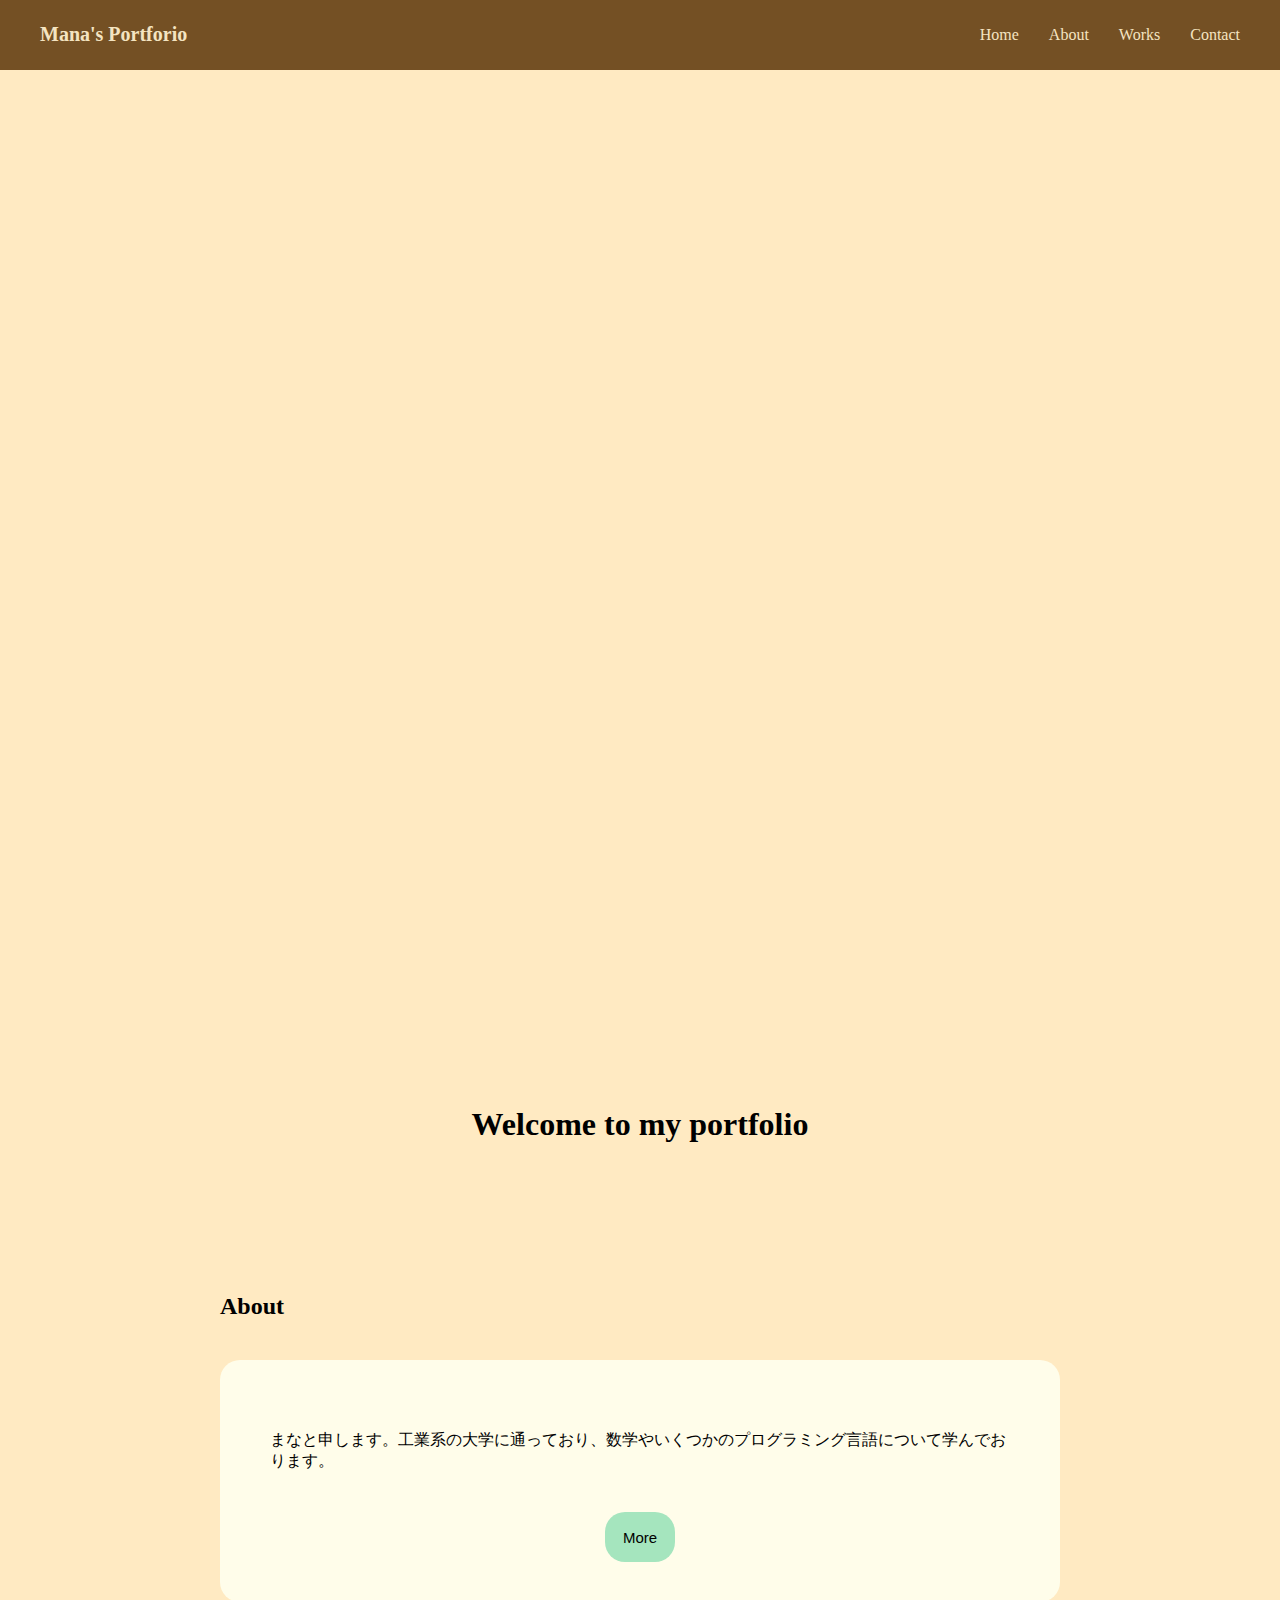
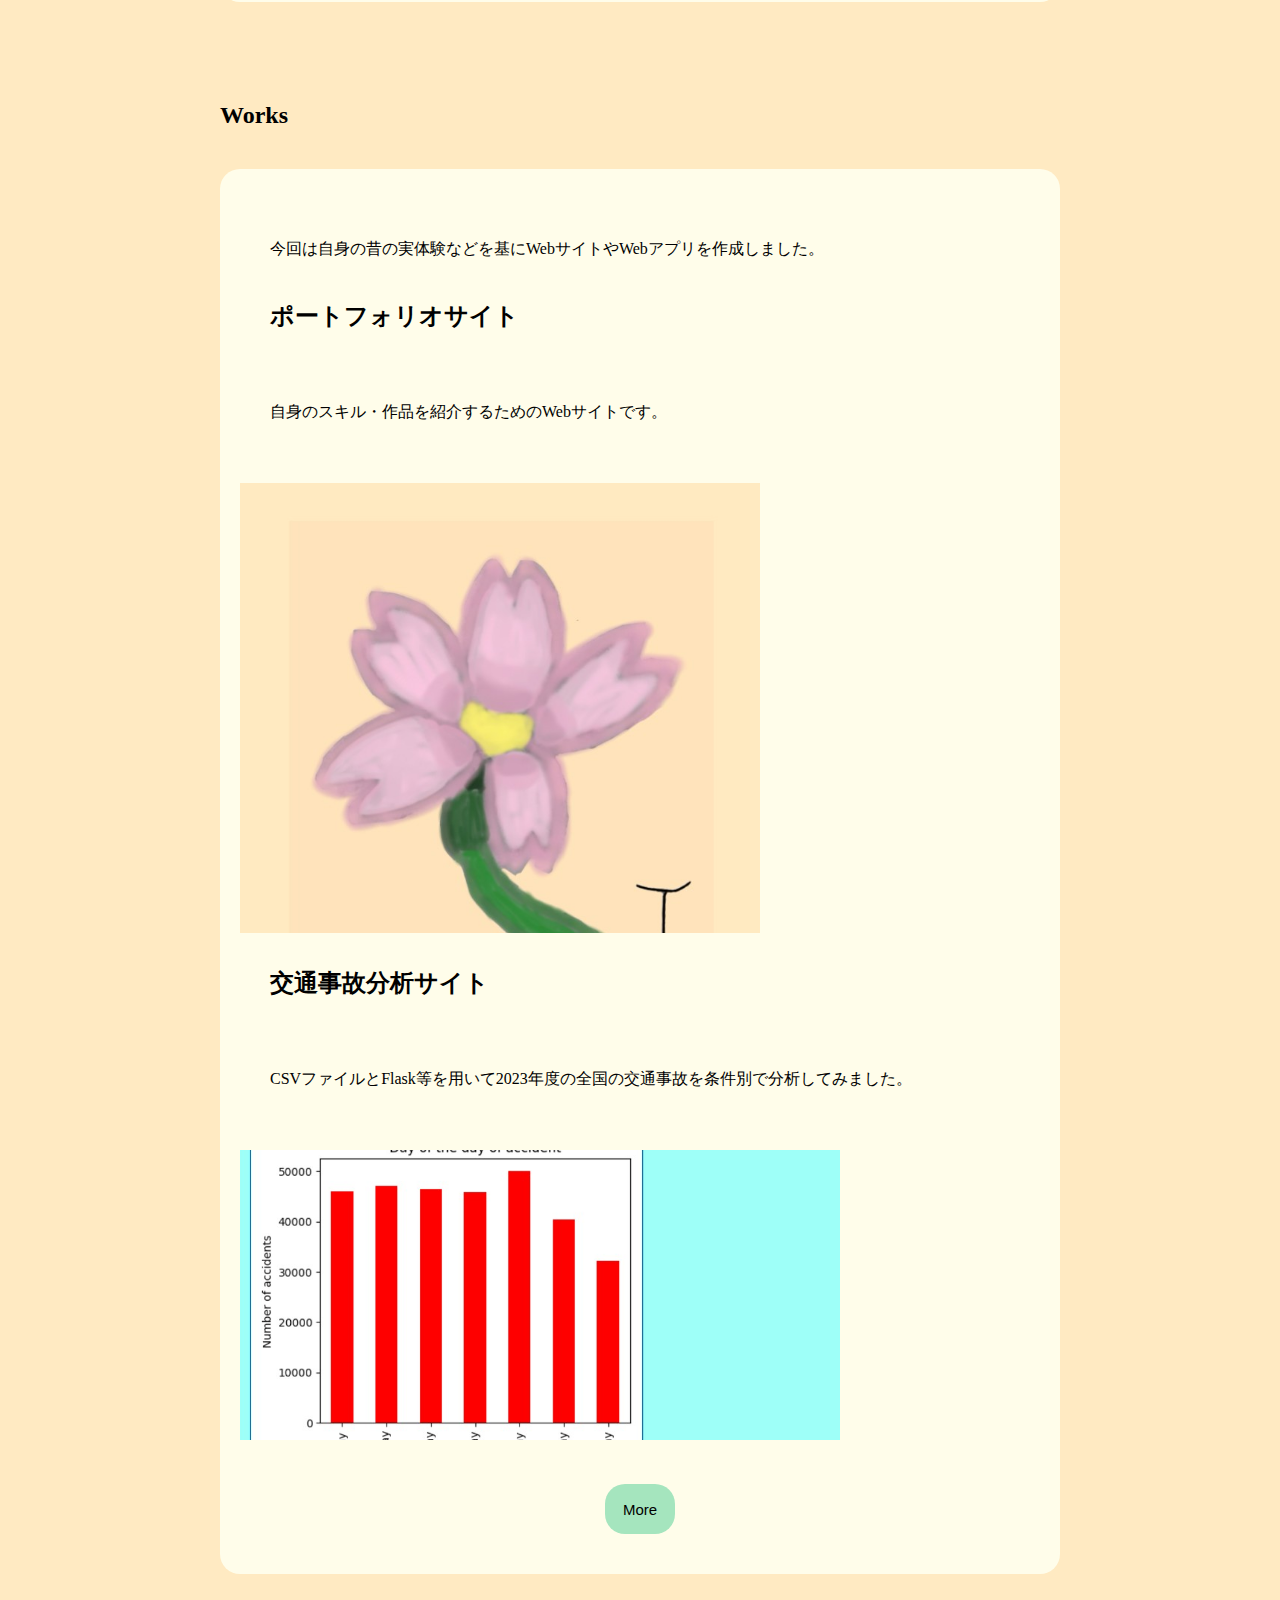
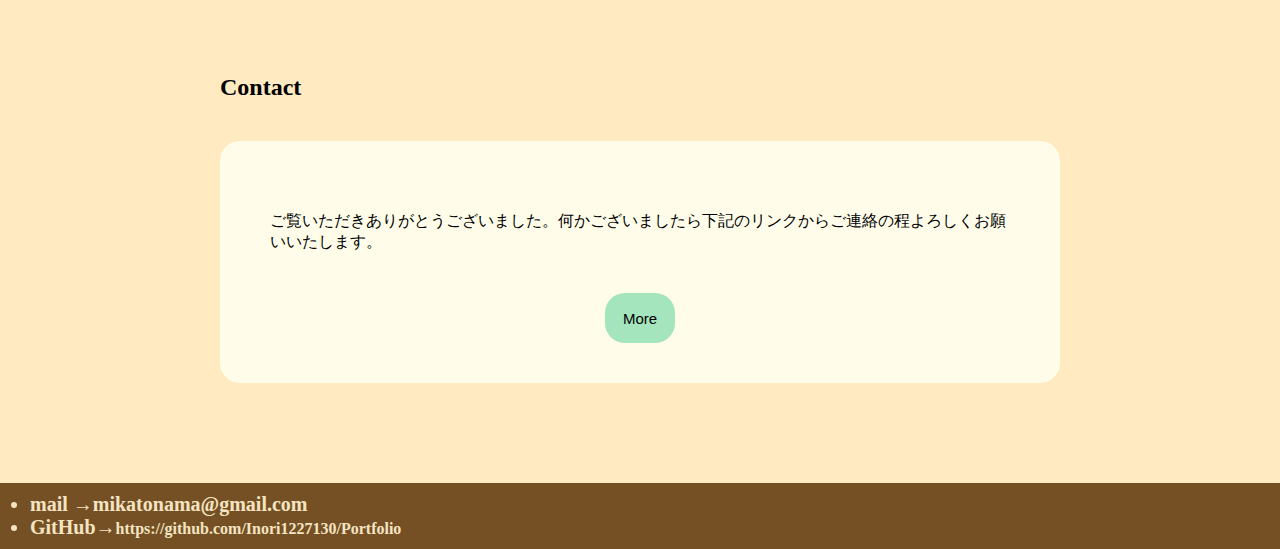
<file: ポートフォリオ/index.html>
<!DOCTYPE html>
<html lang="ja">
    <head>
        <meta charset="UTF-8">
        <title>Home</title>
        <link rel="stylesheet" href="./css/toppage.css">

    </head>

    <body>                                                   
        <header class="page-header">
            <h1 class="titlelogo">Mana's Portforio</h1>

            <nav>
                <ul class="main-navbar">
                    <li><a href="toppage.html">Home</a></li>
                    <li><a href="about.html">About</a></li>
                    <li><a href="works.html">Works</a></li>
                    <li><a href="contact.html">Contact</a></li>
                </ul>
            </nav>
        </header>

        <div class="container">

          <img src="img/topicon.jpeg" alt="Inori's Icon" class="fade-icon">

          <h1 class="welcome">Welcome to my portfolio</h1>

          <h2 class="section">About</h2>
          <div class="intro">
          <p class="sentense">まなと申します。工業系の大学に通っており、数学やいくつかのプログラミング言語について学んでおります。</p>
          <button  class="more-button" onclick="window.location.href='about.html'">More</button>
          </div>

          <h2 class="section">Works</h2>
          <div class="intro">
          <p class="sentense">今回は自身の昔の実体験などを基にWebサイトやWebアプリを作成しました。</p>
              <h2 class="section">ポートフォリオサイト</h2>
              <p class="sentense">自身のスキル・作品を紹介するためのWebサイトです。</p>
              <img src="img/portfolio.jpg" alt="CSV分析の写真" class="work_portfolio">

              <h2 class="section">交通事故分析サイト</h2>
              <p class="sentense">CSVファイルとFlask等を用いて2023年度の全国の交通事故を条件別で分析してみました。</p>
              <img src="img/csv_traffic.jpg" alt="CSV分析の写真" class="work_csv">
      
        <button class="more-button" onclick="window.location.href='works.html'">More</button>
        </div>

        <h2 class="section">Contact</h2>
        <div class="intro">
        <p class="sentense">ご覧いただきありがとうございました。何かございましたら下記のリンクからご連絡の程よろしくお願いいたします。</p>
        <button class="more-button" onclick="window.location.href='contact.html'">More</button>
        </div>
        

        <button id="backToTop" class="backtotop">TOP</button>
        <script>
          const backToTop = document.getElementById('backToTop');

          window.addEventListener('scroll', () => {
          if (window.scrollY > 300) {
            backToTop.classList.add('show');
          } else {
            backToTop.classList.remove('show');
          }
        });

        backToTop.addEventListener('click', () => {
          window.scrollTo({
            top: 0,
            behavior: 'smooth'
          });
        });
        </script>


        </div>

        <footer class="footer-page">
            <div class="footer-sentense">
              <li>mail  →mikatonama@gmail.com</li>
              <li class="url">GitHub→<a href="https://github.com/Inori1227130/Portfolio-site" target="_blank" rel="noopener noreferrer">https://github.com/Inori1227130/Portfolio</a></li>
              </div>
        </footer>

    </body>
</html>
</file>
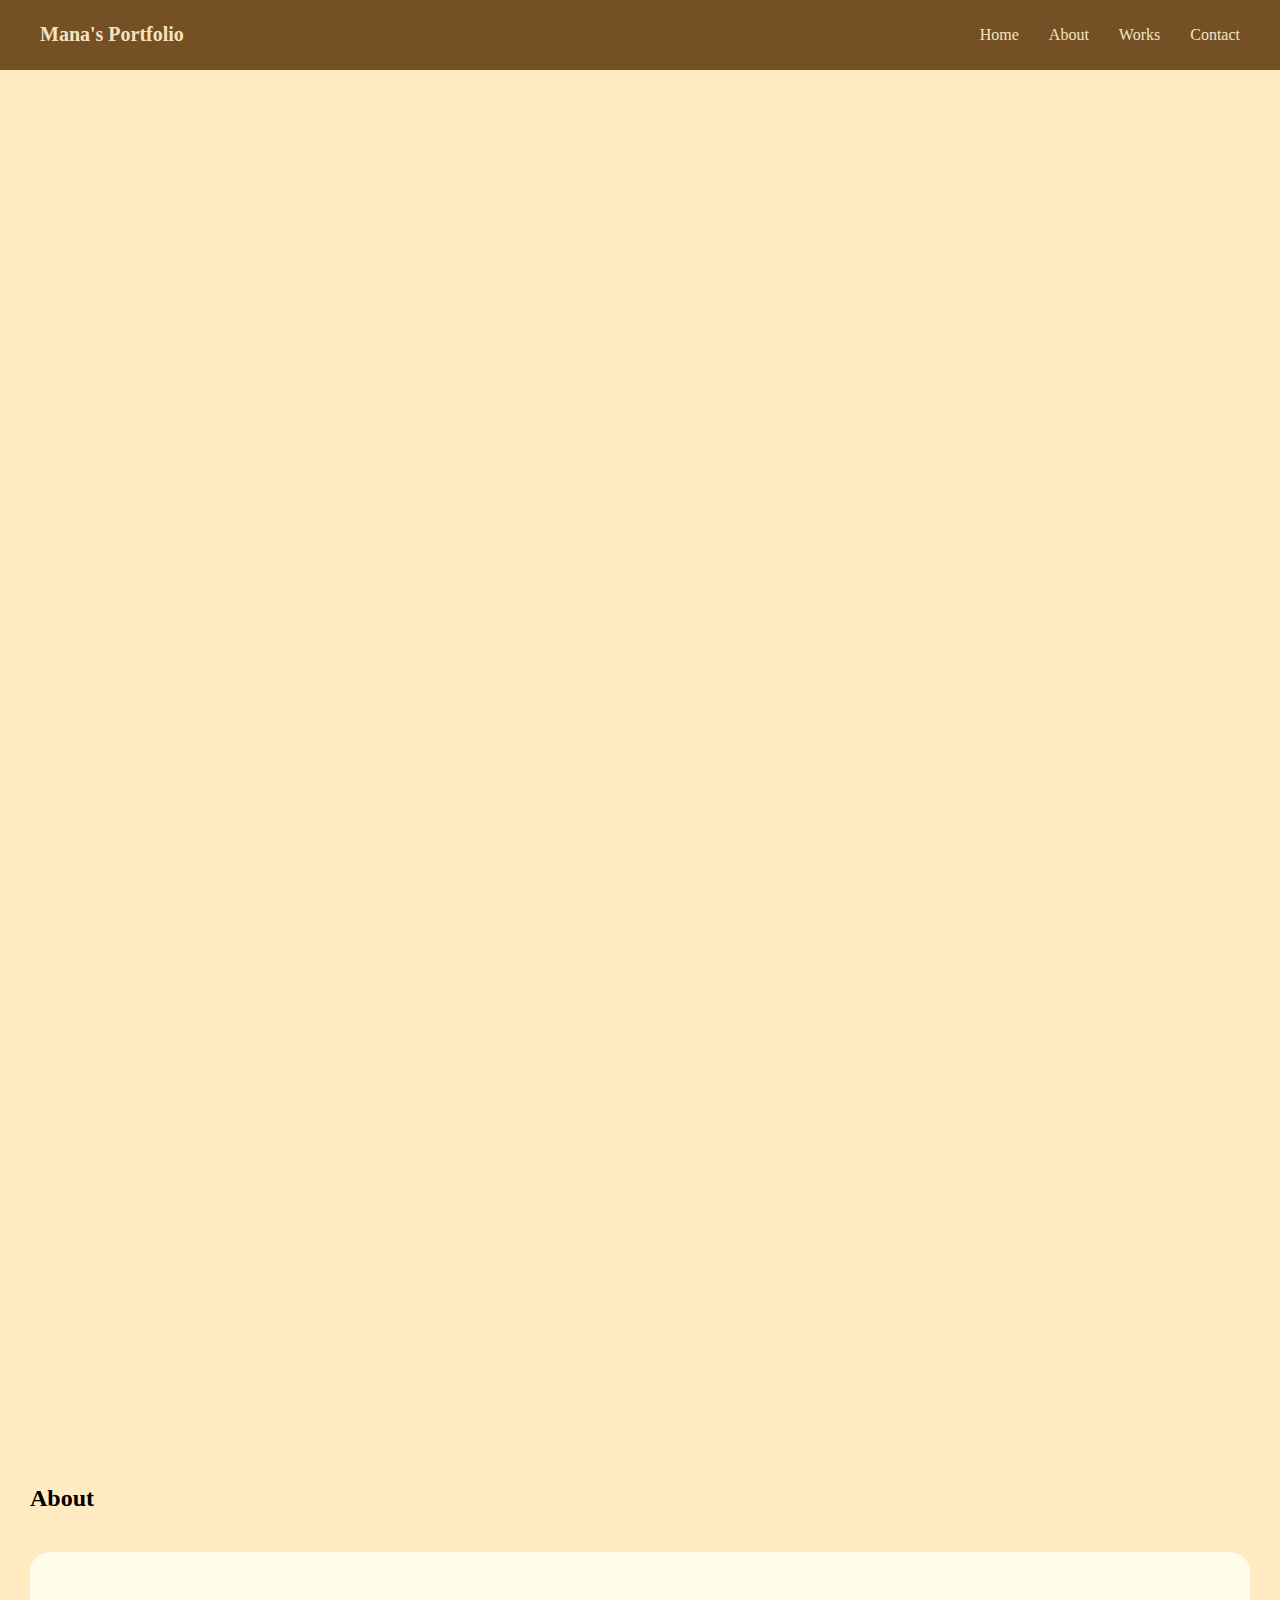
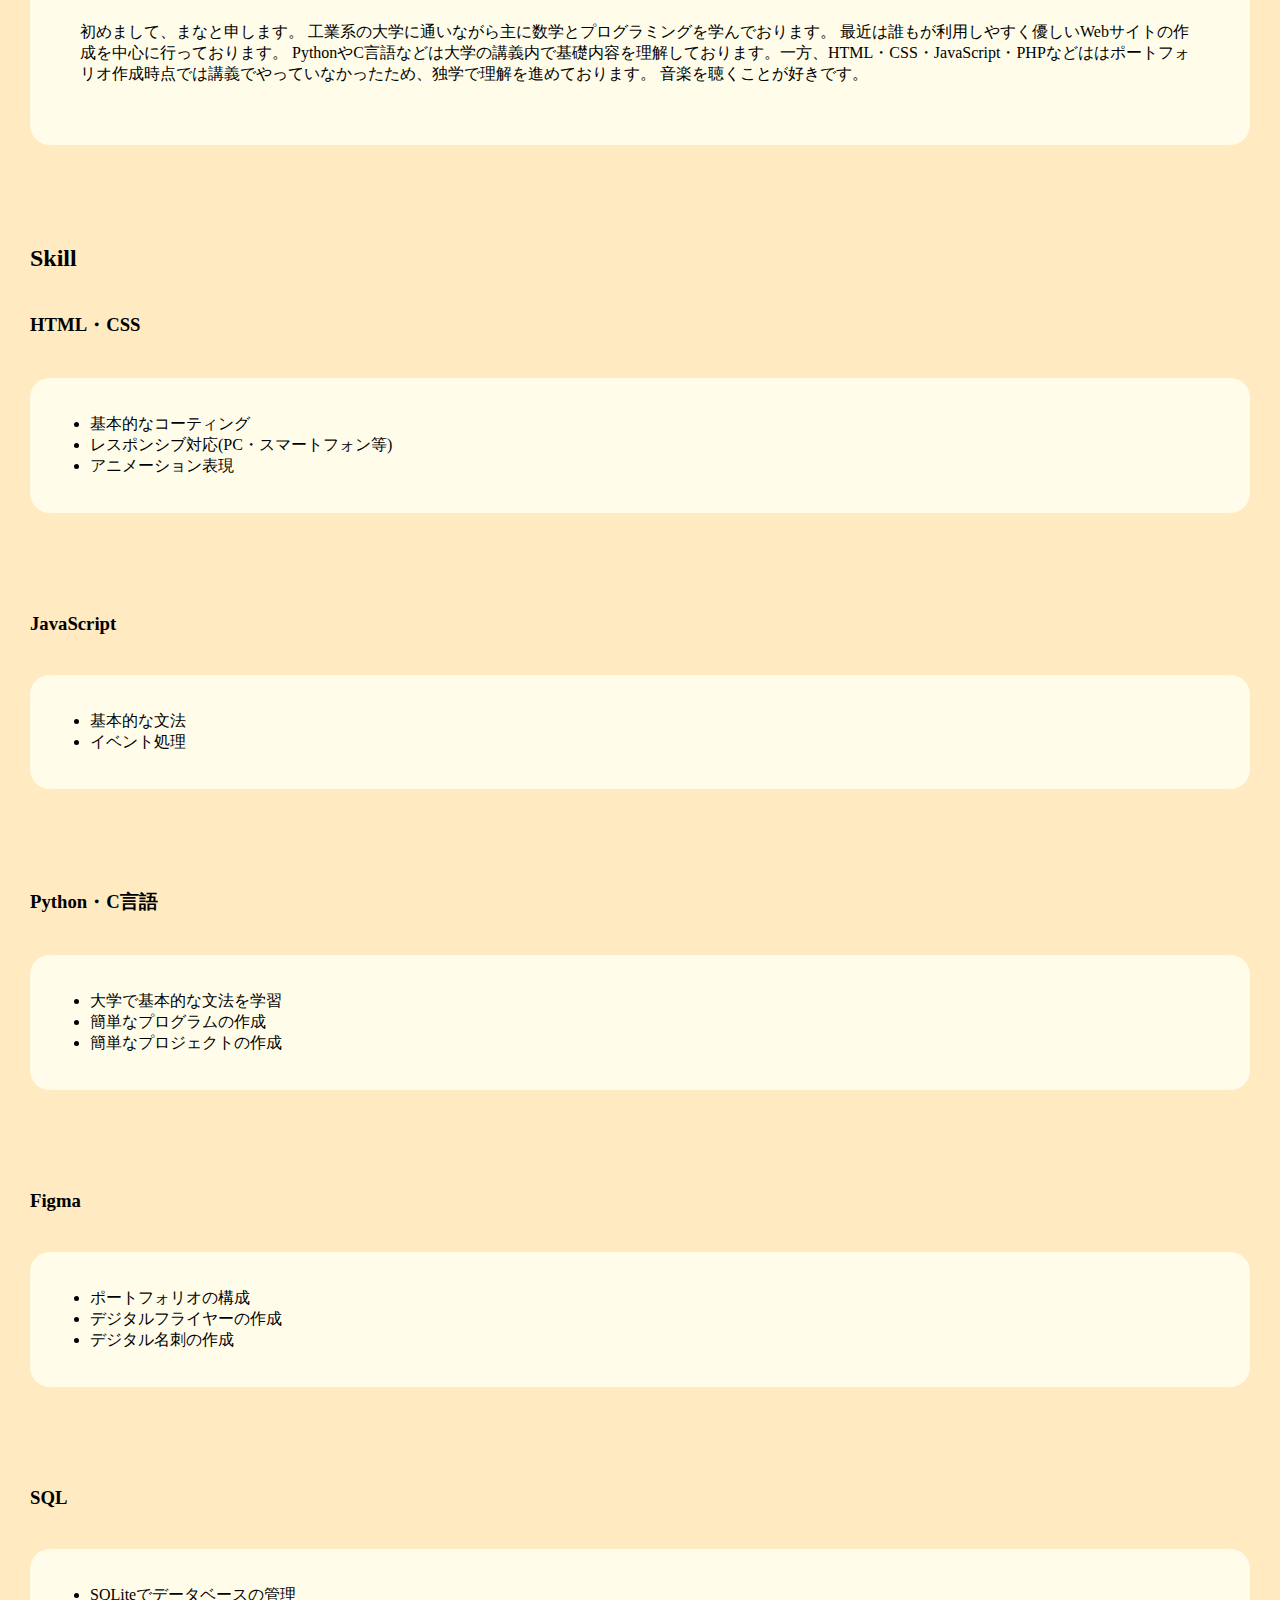
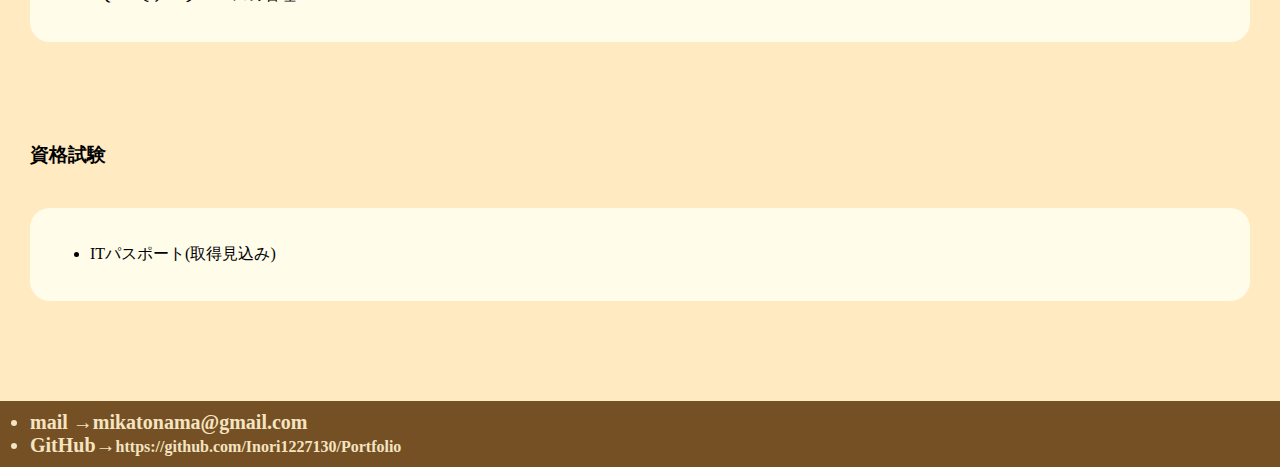
<file: ポートフォリオ/about.html>
<!DOCTYPE html>
<html lang="ja">
    <head>
        <meta charset="UTF-8">
        <title>About</title>
        <link rel="stylesheet" href="./css/about.css">
    </head>

    <body>
        <header class="page-header">
            <h1 class="titlelogo">Mana's Portfolio</h1>

            <nav>
                <ul class="main-navbar">
                    <li><a href="toppage.html">Home</a></li>
                    <li><a href="about.html">About</a></li>
                    <li><a href="works.html">Works</a></li>
                    <li><a href="contact.html">Contact</a></li>
                </ul>
            </nav>
            </header>

            <img src="img/topicon.jpeg" alt="Inori's Icon" class="fade-icon">

            <h2 class="section"> About</h2>
            <div class="skill-box">
              <p class="sentense">初めまして、まなと申します。
               工業系の大学に通いながら主に数学とプログラミングを学んでおります。
               最近は誰もが利用しやすく優しいWebサイトの作成を中心に行っております。
               PythonやC言語などは大学の講義内で基礎内容を理解しております。一方、HTML・CSS・JavaScript・PHPなどははポートフォリオ作成時点では講義でやっていなかったため、独学で理解を進めております。
               音楽を聴くことが好きです。</p>
            </div>

            <h2 class="section">Skill</h2>

            <h3 class="section">HTML・CSS</h3>
            <div class="skill-box">        
                <ul>
                    <li>基本的なコーティング</li>
                    <li>レスポンシブ対応(PC・スマートフォン等)</li>
                    <li>アニメーション表現</li>                    
                </ul>
            </div>

            <h3 class="section">JavaScript</h3>
            <div class="skill-box">
                <ul>
                    <li>基本的な文法</li>
                    <li>イベント処理</li>
                </ul>
            </div>

            <h3 class="section">Python・C言語</h3>
            <div class="skill-box">
                <ul>
                    <li>大学で基本的な文法を学習</li>
                    <li>簡単なプログラムの作成</li>
                    <li>簡単なプロジェクトの作成</li>
                </ul>
            </div>

            <h3 class="section">Figma</h3>
            <div class="skill-box">
                <ul>
                    <li>ポートフォリオの構成</li>
                    <li>デジタルフライヤーの作成</li>
                    <li>デジタル名刺の作成</li>
                </ul>
            </div>

            <h3 class="section">SQL</h3>
            <div class="skill-box">
                <ul>
                    <li>SQLiteでデータベースの管理</li>
                </ul>
            </div>

            <h3 class="section">資格試験</h3>
            <div class="skill-box">
                    <ul>
                        <li>ITパスポート(取得見込み)</li>
                    </ul>
            </div>

            <button id="backToTop" class="backtotop">TOP</button>
        <script>
          const backToTop = document.getElementById('backToTop');

          window.addEventListener('scroll', () => {
          if (window.scrollY > 300) {
            backToTop.classList.add('show');
          } else {
            backToTop.classList.remove('show');
          }
        });

        backToTop.addEventListener('click', () => {
          window.scrollTo({
            top: 0,
            behavior: 'smooth'
          });
        });
        </script>

        <footer class="footer-page">
            <div class="footer-sentense">
              <li>mail  →mikatonama@gmail.com</li>
              <li class="url">GitHub→<a href="https://github.com/Inori1227130/Portfolio-site" target="_blank" rel="noopener noreferrer">https://github.com/Inori1227130/Portfolio</a></li>
            </div>
        </footer>

    </body>
</html>
</file>
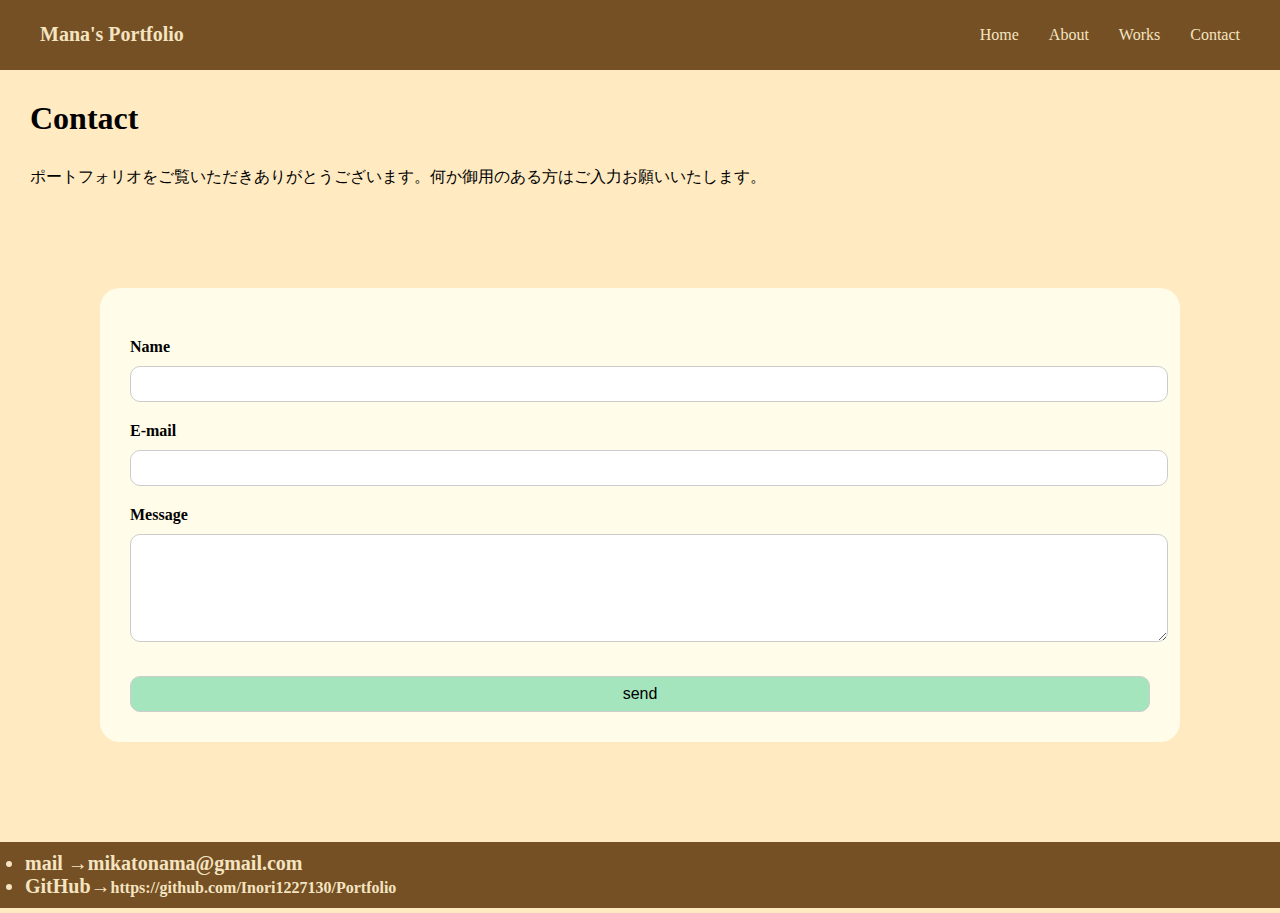
<file: ポートフォリオ/contact.html>
<!DOCTYPE html>
<html lang="ja">
    <head>
        <meta charset="UTF-8">
        <title>Contact</title>
        <link rel="stylesheet" href="./css/contact.css">
    </head>

    <body>
        <header class="page-header">
            <h1 class="titlelogo">Mana's Portfolio</h1>

            <nav>
                <ul class="main-navbar">
                    <li><a href="toppage.html">Home</a></li>
                    <li><a href="about.html">About</a></li>
                    <li><a href="works.html">Works</a></li>
                    <li><a href="contact.html">Contact</a></li>
                </ul>
            </nav>
        </header>

        <h1 class="section">Contact</h1>
        <p class="sentense">ポートフォリオをご覧いただきありがとうございます。何か御用のある方はご入力お願いいたします。</p>
        <form action="https://formspree.io/f/xgvqrzzp" method="POST" class="form-box">
            <label>Name</label>
            <input type="text" name="name" required>
            <label>E-mail</label>
            <input type="text" name="email" required>
            <label>Message</label>
            <textarea name="message" cols="30" rows="5" required></textarea>

            <!--送信後の遷移先-->
            <input type="hidden" name="_redirect" value="thankyou.html">

            <input class="send-button" type="submit" value="send">
        </form>

        <footer class="footer-page">
                <div class="footer-sentense">
              <li>mail  →mikatonama@gmail.com</li>
              <li class="url">GitHub→<a href="https://github.com/Inori1227130/Portfolio" target="_blank" rel="noopener noreferrer">https://github.com/Inori1227130/Portfolio</a></li>
              </div>
        </footer>

    </body>
    
</html>
</file>
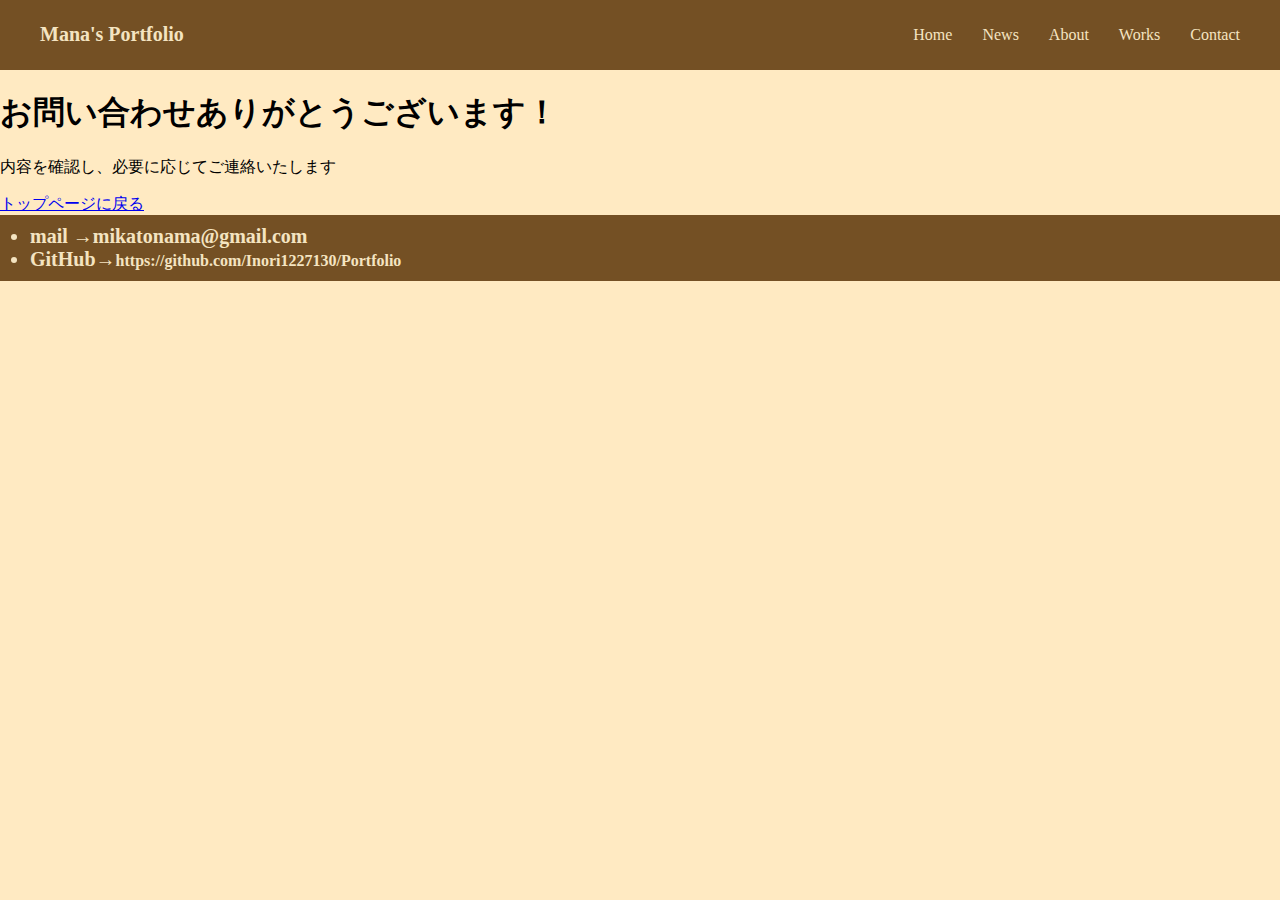
<file: ポートフォリオ/thankyou.html>
<!DOCTYPE html>
<html lang="ja">
    <head>
        <meta charset="UTF-8">
        <title>送信完了</title>
        <link rel="stylesheet" href="./css/thankyou.css">
    </head>

    <body>
        <header class="page-header">
            <h1 class="titlelogo">Mana's Portfolio</h1>

            <nav>
                <ul class="main-navbar">
                    <li><a href="toppage.html">Home</a></li>
                    <li><a href="news.html">News</a></li>
                    <li><a href="about.html">About</a></li>
                    <li><a href="works.html">Works</a></li>
                    <li><a href="contact.html">Contact</a></li>
                </ul>
            </nav>
        </header>

        <h1>お問い合わせありがとうございます！</h1>
        <p>内容を確認し、必要に応じてご連絡いたします</p>
        <a href="toppage.html">トップページに戻る</a>

        <button id="backToTop" class="backtotop">TOP</button>
        <script>
          const backToTop = document.getElementById('backToTop');

          window.addEventListener('scroll', () => {
          if (window.scrollY > 300) {
            backToTop.classList.add('show');
          } else {
            backToTop.classList.remove('show');
          }
        });

        backToTop.addEventListener('click', () => {
          window.scrollTo({
            top: 0,
            behavior: 'smooth'
          });
        });
        </script>

        <footer class="footer-page">
            <div class="footer-sentense">
              <li>mail  →mikatonama@gmail.com</li>
              <li class="url">GitHub→<a href="https://github.com/Inori1227130/Portfolio" target="_blank" rel="noopener noreferrer">https://github.com/Inori1227130/Portfolio</a></li>
              </div>
        </footer>


    </body>
</html>
</file>
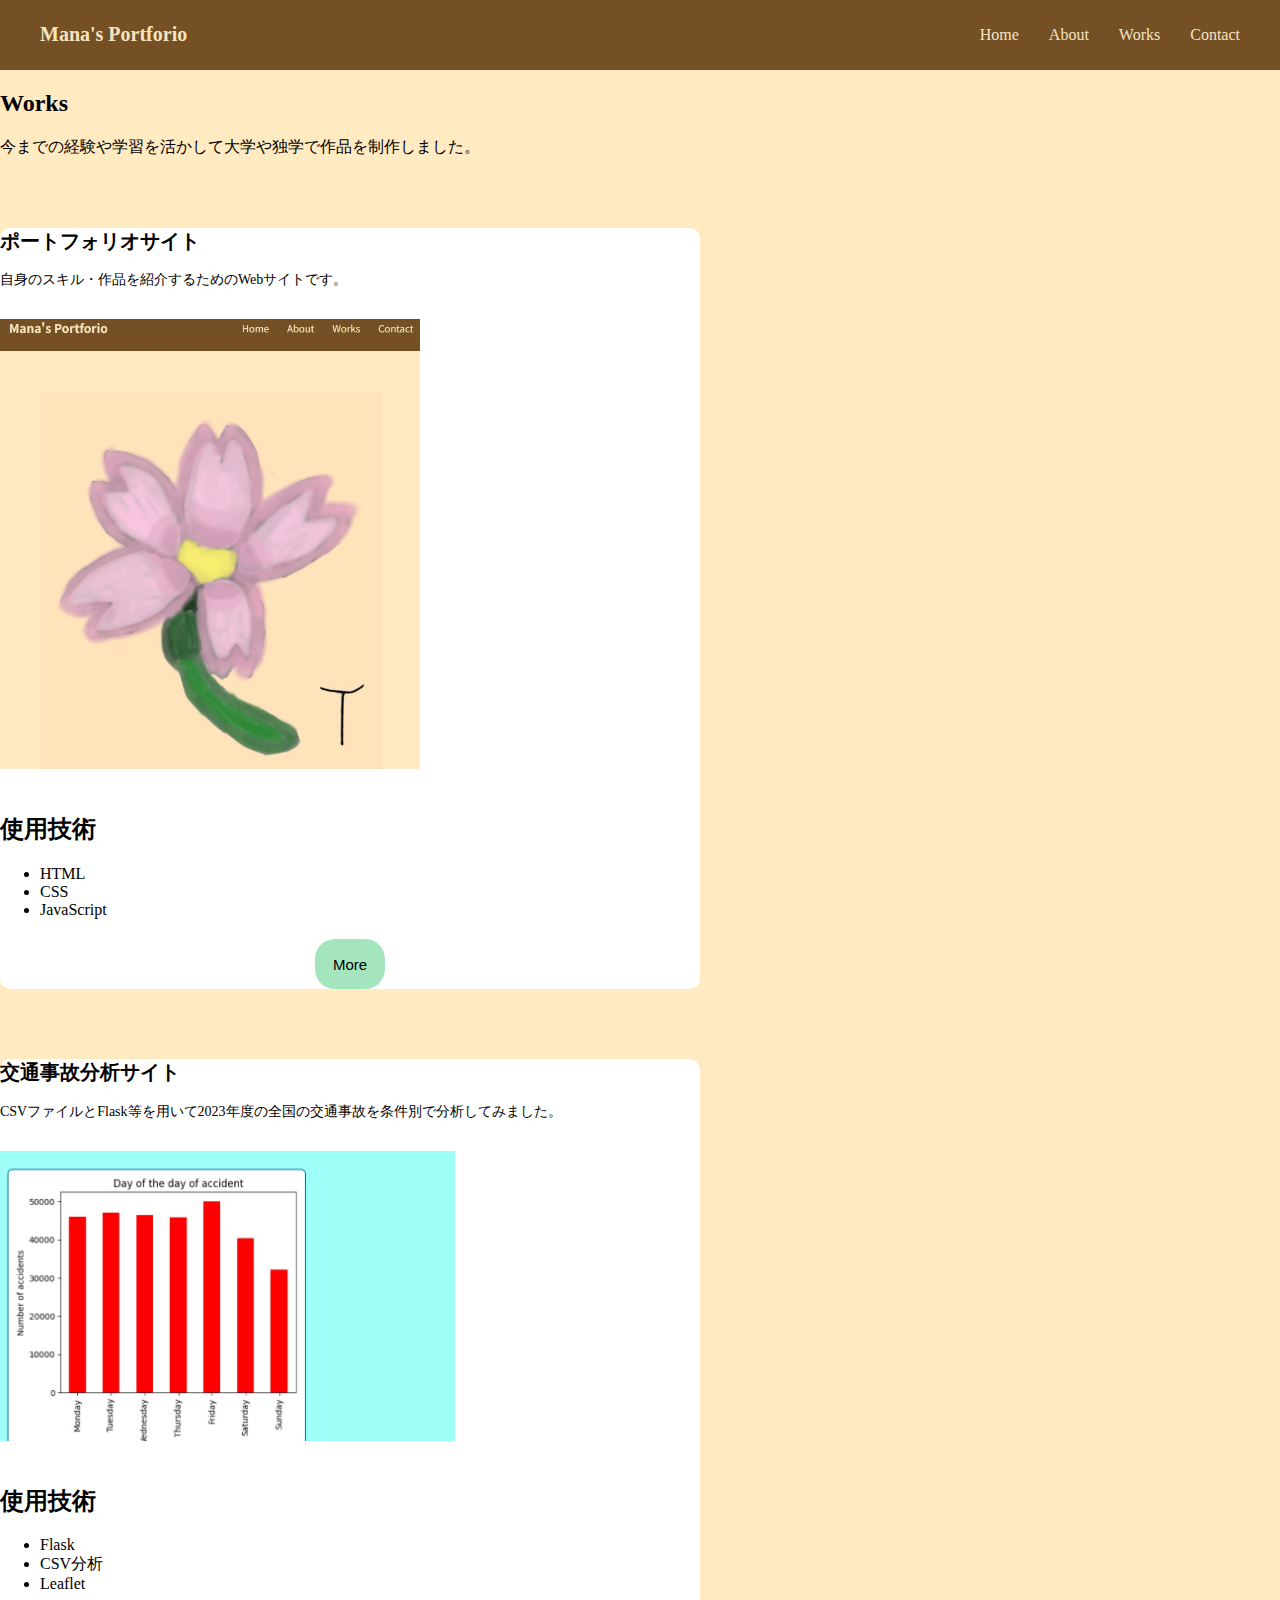
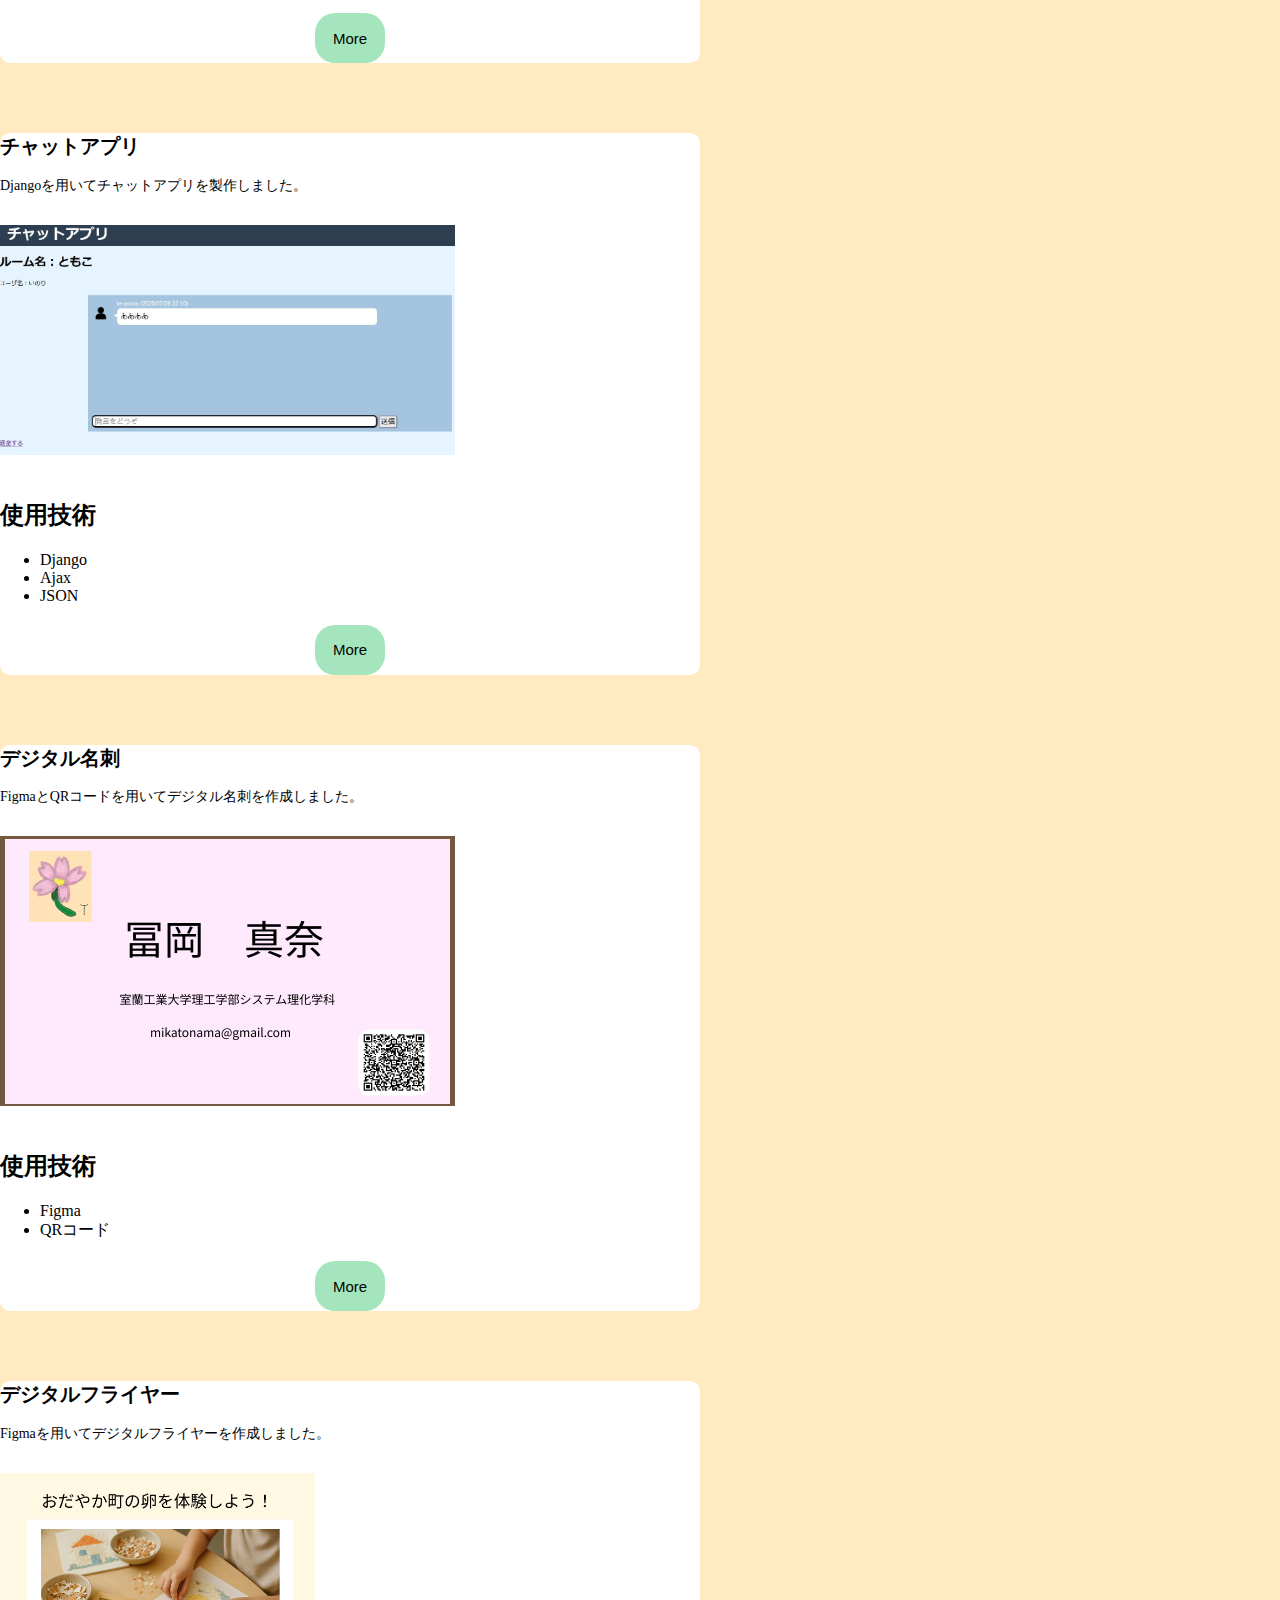
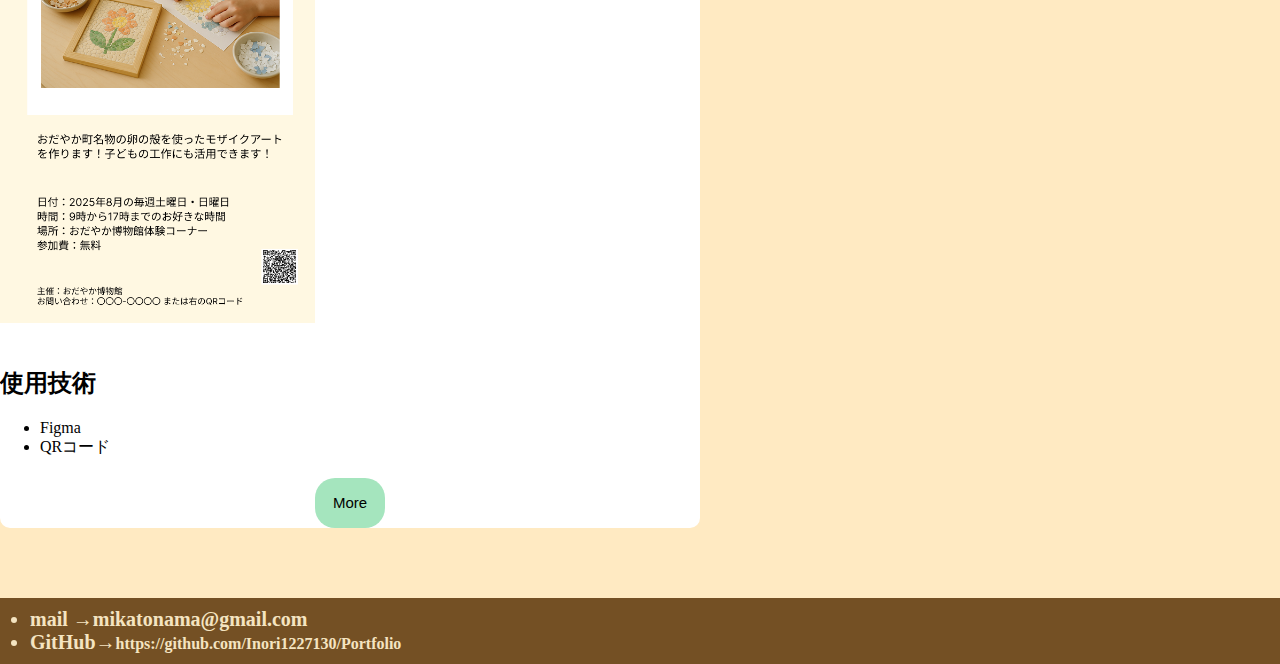
<file: ポートフォリオ/works.html>
<!DOCTYPE html>
<html>
    <head>
        <meta charset="UTF-8">
        <title>Works</title>
        <link rel="stylesheet" href="./css/works.css">

    </head>

    <body>
        <header class="page-header">
            <h1 class="titlelogo">Mana's Portforio</h1>

            <nav>
                <ul class="main-navbar">
                    <li><a href="toppage.html">Home</a></li>
                    <li><a href="about.html">About</a></li>
                    <li><a href="works.html">Works</a></li>
                    <li><a href="contact.html">Contact</a></li>
                </ul>
            </nav>
        </header>

        <h2 class="section">Works</h2>
        <p class="sentense">今までの経験や学習を活かして大学や独学で作品を制作しました。</p>

        <div class="works-container">

            <div class="work-card">
              <h2 class="work-section">ポートフォリオサイト</h2>
              <p class="work-sentense">自身のスキル・作品を紹介するためのWebサイトです。</p>
              <img src="img/portfolio.jpg" alt="CSV分析の写真" class="work_portfolio">
              <section>
                <h2>使用技術</h2>
                <ul>
                <li>HTML</li>
                <li>CSS</li>
                <li>JavaScript</li>
                </ul>
                </section>
              <button  class="more-button" onclick="window.location.href='portfolio_work.html'">More</button>
            </div>

            <div class="work-card">
              <h2 class="work-section">交通事故分析サイト</h2>
              <p class="work-sentense">CSVファイルとFlask等を用いて2023年度の全国の交通事故を条件別で分析してみました。</p>
              <img src="img/csv_traffic.jpg" alt="CSV分析の写真" class="work_csv">
              <section>
                <h2>使用技術</h2>
                <ul>
                <li>Flask</li>
                <li>CSV分析</li>
                <li>Leaflet</li>
                </ul>
                </section>
              <button  class="more-button" onclick="window.location.href='csv_work.html'">More</button>
            </div>

            <div class="work-card">
              <h2 class="work-section">チャットアプリ</h2>
              <p class="work-sentense">Djangoを用いてチャットアプリを製作しました。</p>
              <img src="img/chatapp.jpg" alt="チャットアプリの写真" class="work_chat">
              <section>
                 <h2>使用技術</h2>
                 <ul>
                <li>Django</li>
                <li>Ajax</li>
                <li>JSON</li>
                </ul>
                </section>
              <button  class="more-button" onclick="window.location.href='chat_work.html'">More</button>
            </div>

            <div class="work-card">
              <h2 class="work-section">デジタル名刺</h2>
           <p class="work-sentense">FigmaとQRコードを用いてデジタル名刺を作成しました。</p>
           <img src="img/meisi.png" alt="デジタル名刺の写真" class="work_meisi">
           <section>
            <h2>使用技術</h2>
            <ul>
                <li>Figma</li>
                <li>QRコード</li>
            </ul>
            </section>
           <button  class="more-button" onclick="window.location.href='maisi_work.html'">More</button>
            </div>

            <div class="work-card">
           <h2 class="work-section">デジタルフライヤー</h2>
           <p class="work-sentense">Figmaを用いてデジタルフライヤーを作成しました。</p>
           <img src="img/egg.png" alt="卵のポスターの写真"  class="work_egg">
           <section>
            <h2>使用技術</h2>
            <ul>
                <li>Figma</li>
                <li>QRコード</li>
            </ul>
            </section>
           <button  class="more-button" onclick="window.location.href='egg_work.html'">More</button>
            </div>

        </div>

        <button id="backToTop" class="backtotop">TOP</button>
        <script>
          const backToTop = document.getElementById('backToTop');

          window.addEventListener('scroll', () => {
          if (window.scrollY > 300) {
            backToTop.classList.add('show');
          } else {
            backToTop.classList.remove('show');
          }
        });

        backToTop.addEventListener('click', () => {
          window.scrollTo({
            top: 0,
            behavior: 'smooth'
          });
        });
        </script>

        <footer class="footer-page">
            <div class="footer-sentense">
              <li>mail  →mikatonama@gmail.com</li>
              <li class="url">GitHub→<a href="https://github.com/Inori1227130/Portfolio" target="_blank" rel="noopener noreferrer">https://github.com/Inori1227130/Portfolio</a></li>
              </div>
        </footer>

    </body>
</html>
</file>
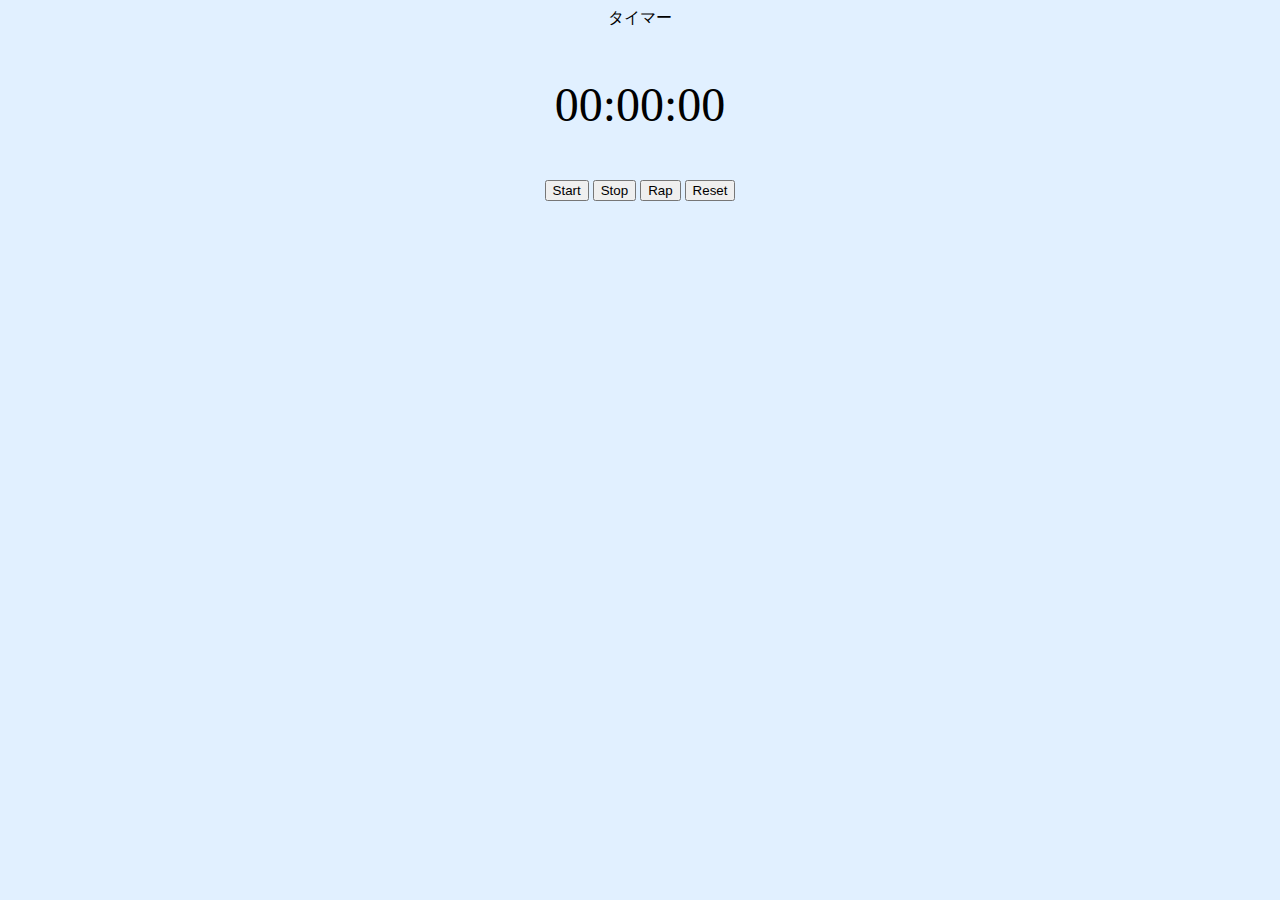
<file: ポートフォリオ/work/Study_Stories/Timer.html>
<!DOCTYPE html>
<html>
    <head>
      <meta charset="UTF-8">
      <title>タイマー</title>
      <link rel="stylesheet" href="./css/Timer.css">
      <script src="./js/timer.js"></script>

    </head>

    <body>
        タイマー
    <div id ="TimerApp">

      <p id="timerString"></p>

      <div id="timerbutton">
          <input type="button" value="Start" onclick="OnStartButtonClick();">
          <input type="button" value="Stop" onclick="OnStopButtonClick();">
          <input type="button" value="Rap" onclick="OnRapButtonClick();">
          <input type="button" value="Reset" onclick="OnResetButtonClick();">
        </div>
    </div>
    </body>
    
</html>
</file>
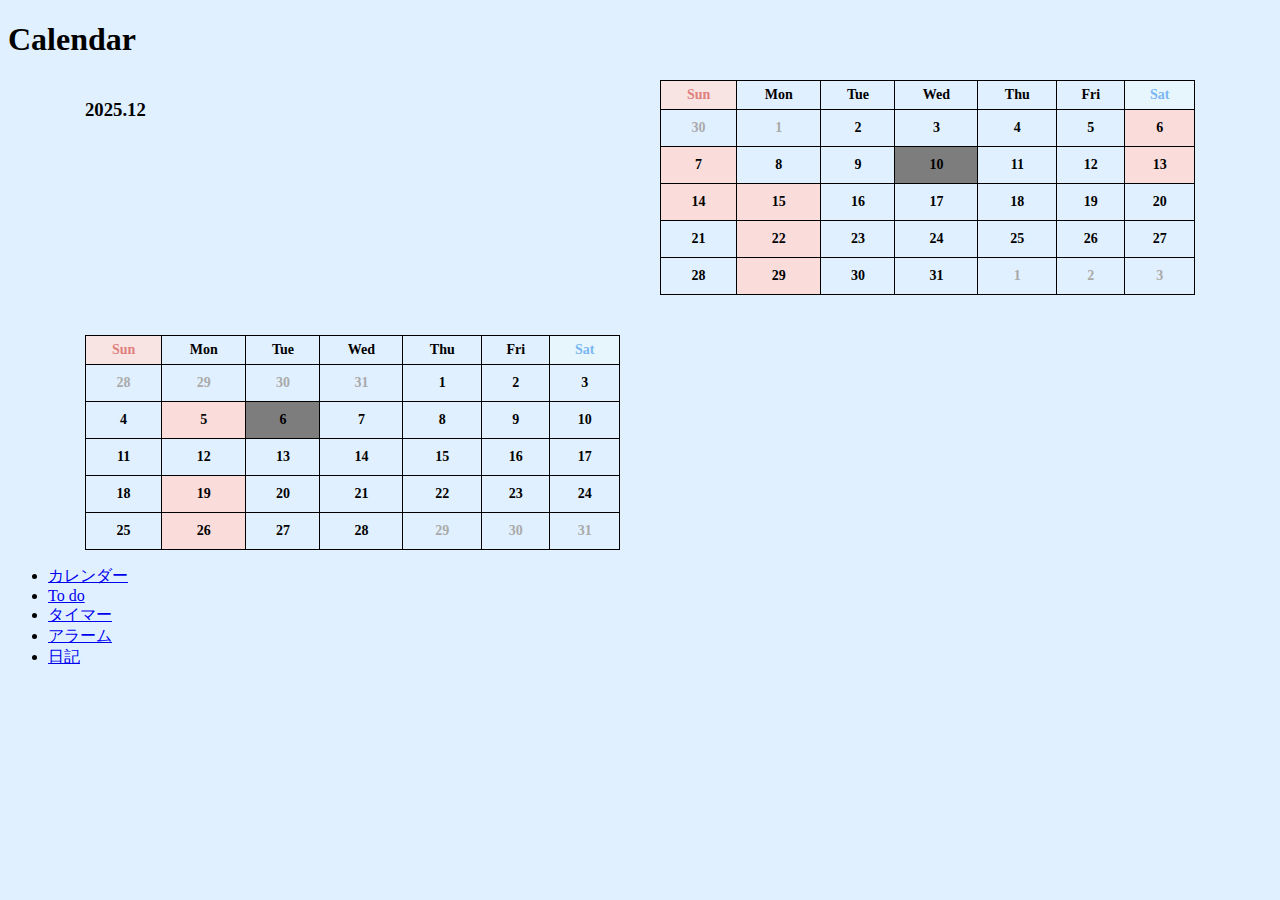
<file: ポートフォリオ/work/Study_Stories/toppage.html>
<!DOCTYPE html>
<html>
    <head>
        <meta charset="UTF-8">
        <title>Study Stoties</title>
        <link rel="stylesheet" href="./css/toppage.css">
    </head>

    <body>
        <header class="page-header">
          <h1 class="section">Calendar</h1>
        </header>

        
        <div class="calendar-wrap">
  <table class="calendar">

    <h3>2025.12</h3>
    <thead>
      <tr>
        <th class="sun">Sun</th>
        <th>Mon</th>
        <th>Tue</th>
        <th>Wed</th>
        <th>Thu</th>
        <th>Fri</th>
        <th class="sat">Sat</th>
      </tr>
    </thead>
    <tbody>
      <tr>
        <td class="mute" >30</td>
        <td class="mute">1</td>
        <td>2</td>
        <td>3</td>
        <td>4</td>
        <td>5</td>
        <td class="off">6</td>
      </tr>
      <tr>
        <td class="off">7</td>
        <td >8</td>
        <td>9</td>
        <td class="today">10</td>
        <td>11</td>
        <td>12</td>
        <td class="off">13</td>
      </tr>
      <tr>
        <td class="off">14</td>
        <td class="off">15</td>
        <td>16</td>
        <td>17</td>
        <td>18</td>
        <td>19</td>
        <td>20</td>
      </tr>
      <tr>
        <td>21</td>
        <td class="off">22</td>
        <td>23</td>
        <td>24</td>
        <td>25</td>
        <td>26</td>
        <td>27</td>
      </tr>
      <tr>
        <td>28</td>
        <td class="off">29</td>
        <td>30</td>
        <td>31</td>
        <td class="mute">1</td>
        <td class="mute">2</td>
        <td class="mute">3</td>
      </tr>
    </tbody>
  </table>
  <table class="calendar">
    <thead>
      <tr>
        <th class="sun">Sun</th>
        <th>Mon</th>
        <th>Tue</th>
        <th>Wed</th>
        <th>Thu</th>
        <th>Fri</th>
        <th class="sat">Sat</th>
      </tr>
    </thead>

    <tbody>
      <tr>
        <td class="mute">28</td>
        <td class="mute">29</td>
        <td class="mute">30</td>
        <td class="mute">31</td>
        <td >1</td>
        <td>2</td>
        <td>3</td>
      </tr>
      <tr>
        <td>4</td>
        <td class="off">5</td>
        <td class="today">6</td>
        <td>7</td>
        <td>8</td>
        <td>9</td>
        <td>10</td>
      </tr>
      <tr>
        <td>11</td>
        <td>12</td>
        <td>13</td>
        <td>14</td>
        <td>15</td>
        <td>16</td>
        <td>17</td>
      </tr>
      <tr>
        <td>18</td>
        <td class="off">19</td>
        <td>20</td>
        <td>21</td>
        <td>22</td>
        <td>23</td>
        <td>24</td>
      </tr>
      <tr>
        <td>25</td>
        <td class="off">26</td>
        <td>27</td>
        <td>28</td>
        <td class="mute">29</td>
        <td class="mute">30</td>
        <td class="mute">31</td>
      </tr>
    </tbody>
  </table>
</div>

<footer>
  <div class="footer-menu">
    <ul class="footer-menu-list">
      <li><a href="toppage.html">カレンダー</a></li>
      <li><a href="yotei.html">To do</a></li>
      <li><a href="Timer.html">タイマー</a></li>
      <li><a href="alert.html">アラーム</a></li>
      <li><a href="diary.html">日記</a></li>

    </ul>
  </div>
</footer>
    </body>

</html>
</file>
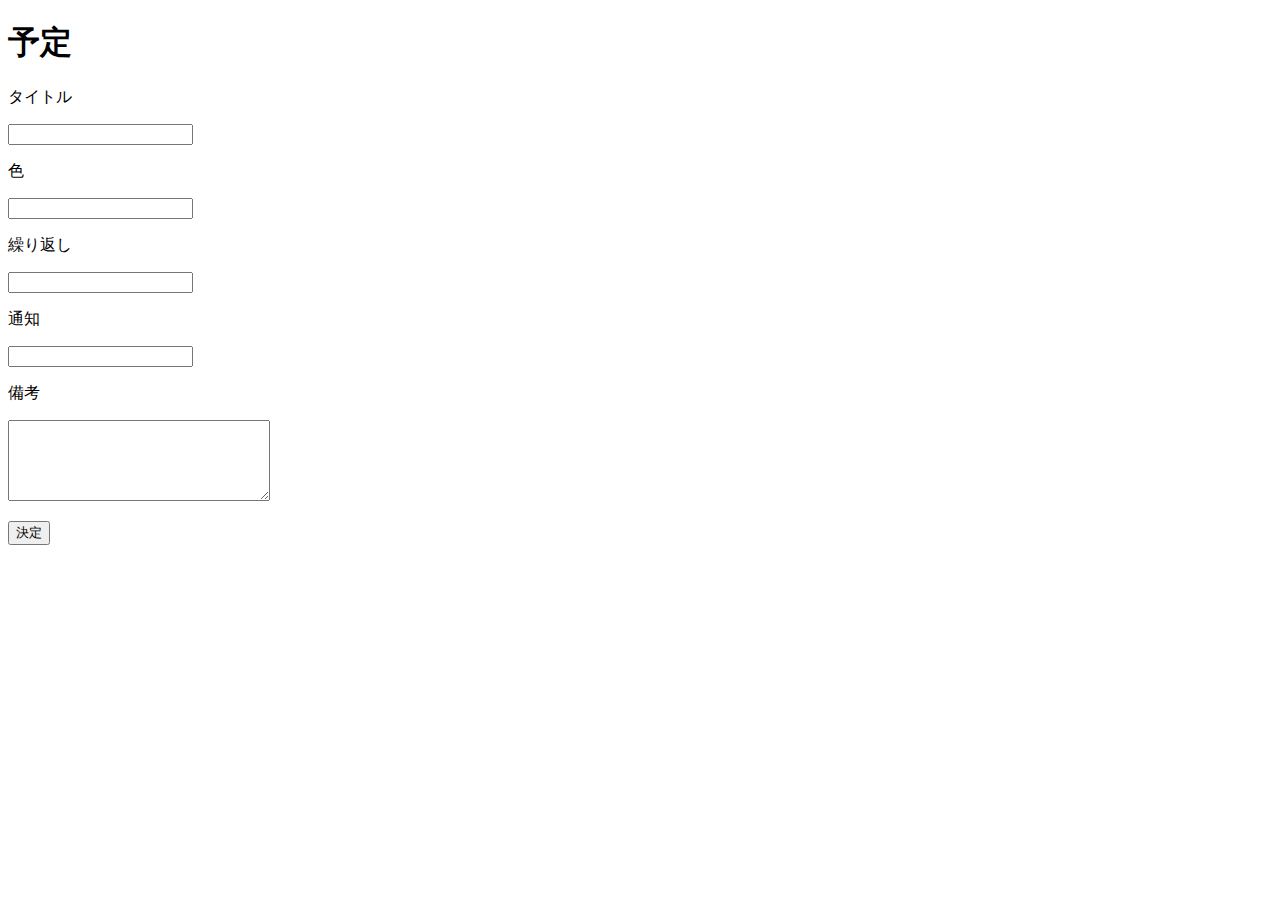
<file: ポートフォリオ/work/Study_Stories/yotei.html>
<!DOCTYPE html>
<html>
    <head>
        <meta charset="UTF-8">
        <title>Schedule</title>

    </head>

    <body>
        <h1 class="section">予定</h1>
        <form action="#" method="post">
            <p>タイトル</p>
            <input type="text" name="title">
            <p>色</p>
            <input type="text" name="color">
            <p>繰り返し</p>
            <input type="text" name="repeat">
            <p>通知</p>
            <input type="text" name="notice">
            <p>備考</p>
            <textarea name="comment" cols="30" rows="5"></textarea>
            <p><input type="submit" value="決定"></p>
        </form>
    </body>
</html>
</file>
<file: ポートフォリオ/css/toppage.css>
@charset "UTF-8";


html {
    font-size: 100%;
}

.page-header {
    display: flex;
    background-color: #745024;
    justify-content: space-between;
    align-items: center;
    padding: 10px 40px;
}

.titlelogo {
    color: #f4e4c1; 
    font-size: 20px;
    font-weight: bold;
}

.main-navbar {
    list-style: none;
    display: flex;
    gap: 30px;
    margin: 0;
    padding: 0;
}

.container {
  max-width: 900px;
    margin: 0 auto;
    padding: 0 20px;
}

.fade-icon {
    max-width: 80%;
    height: auto;
    display: block;
    margin: 70px auto;
    opacity: 0;
    animation: fadeIn 1.8s ease-out forwards;
}

@keyframes fadeIn {
    0% {
        opacity: 0;
        transform: translateY(10px);
    }
    100% {
        opacity: 1;
        transform: translateY(0);
    }
}
.welcome {
    margin: 150px;
    text-align: center;
}

.section {
    margin: 10px 30px 20px;
    padding-bottom: 20px;
}

.sentense {
    margin: 50px 30px 20px;
    padding-bottom: 20px;
}

.work_portfolio {
    width: 65%;
    height: 450px;
    object-fit: cover;
    margin-bottom: 20px;
    margin-top: 20px;
}

.work_csv {
    width: 75%;
    height: 290px;
    object-fit: cover;
    margin-bottom: 20px;
    margin-top: 20px;
}

.more-button {
    display: block;
    background-color: #A5E5BE;
    font-size: 15px;
    width: 70px;
    height: 50px;
    border-radius: 20px;
    margin: 20px auto;
    border: none;
    cursor: pointer;
}

body {
    background-color:#FFEAC2  ;
    margin: 0%;
}

.intro {
    background: #FFFDEA;
    border-radius: 20px;
    margin: 0 30px 100px;
    padding: 20px;
}

.main-navbar a {
    text-decoration: none;
    color: #f4e4c1;
    font-size: 16px;
    transition: color 0.3s ease;
}

.main-navbar a:hover {
  color: #ffb347;
}

.backtotop {
    position: fixed;
    bottom: 30px;
    right: 30px;
    width: 50px;
    height: 50px;
    border-radius: 50%;
    border: none;
    background-color: #333;
    color: #fff;
    font-size: 20px;
    cursor: pointer;
    display: none; /* 最初は非表示 */
    justify-content: center;
    align-items: center;
    box-shadow: 0 4px 8px rgba(0, 0, 0, 0.2);
    transition: opacity 0.3s ease;
}

.backtotop.show {
    display: flex;
    opacity: 1;
}


.footer-page {
    display: flex;
    background-color: #745024;
    justify-content: space-between;
    align-items: center;
    padding: 10px 30px;
}

.footer-sentense {
    color: #f4e4c1; 
    font-size: 20px;
    font-weight: bold;
}

.url a {
    text-decoration: none;
    color: #f4e4c1;
    font-size: 16px;
    transition: color 0.3s ease;
}

.url a:hover {
  color: #ffb347;
}

@media (max-width: 700px) {

  /* header */
  .main-navbar {
    display: flex;
    flex-direction: column;
    gap: 10px;
  }

  .titlelogo {
    font-size: 1.5rem;
    text-align: center;
  }

  /* 文字 */
  .welcome {
    font-size: 1.8rem;
    text-align: center;
  }

  .section {
    font-size: 1.3rem;
  }

  .sentense {
    font-size: 0.95rem;
    line-height: 1.7;
  }

  /* 余白調整 */
  .body {
    padding: 10px;
  }

  .more-button {
    text-align: center;
  }


}
</file>
<file: ポートフォリオ/css/about.css>
@charset "UTF-8";


html {
    font-size: 100%;
}

.page-header {
    display: flex;
    background-color: #745024;
    justify-content: space-between;
    align-items: center;
    padding: 10px 40px;
}

.titlelogo {
    color: #f4e4c1; 
    font-size: 20px;
    font-weight: bold;
}

.main-navbar {
    list-style: none;
    display: flex;
    gap: 30px;
    margin: 0;
    padding: 0;
}

.fade-icon {
    max-width: 100%;
    height: auto;
    display: block;
    margin: 0 auto;
    opacity: 0;
    animation: fadeIn 1.8s ease-out forwards;
}

@keyframes fadeIn {
    0% {
        opacity: 0;
        transform: translateY(10px);
    }
    100% {
        opacity: 1;
        transform: translateY(0);
    }
}

.section {
    margin: 10px 30px 20px;
    padding-bottom: 20px;
}

.sentense {
    margin: 50px 30px 20px;
    padding-bottom: 20px;
}

.skill-box {
    background: #FFFDEA;
    border-radius: 20px;
    margin: 0 30px 100px;
    padding: 20px;
}

body {
    background-color:#FFEAC2 ;
    margin: 0%;
}

.main-navbar a {
    text-decoration: none;
    color: #f4e4c1;
    font-size: 16px;
    transition: color 0.3s ease;
}

.main-navbar a:hover {
  color: #ffb347;
}

.footer-page {
    display: flex;
    background-color: #745024;
    justify-content: space-between;
    align-items: center;
    padding: 10px 30px;
}

.footer-sentense {
    color: #f4e4c1; 
    font-size: 20px;
    font-weight: bold;
}

.url a {
    text-decoration: none;
    color: #f4e4c1;
    font-size: 16px;
    transition: color 0.3s ease;
}

.url a:hover {
  color: #ffb347;
}

.backtotop {
    position: fixed;
    bottom: 30px;
    right: 30px;
    width: 50px;
    height: 50px;
    border-radius: 50%;
    border: none;
    background-color: #333;
    color: #fff;
    font-size: 20px;
    cursor: pointer;
    display: none; /* 最初は非表示 */
    justify-content: center;
    align-items: center;
    box-shadow: 0 4px 8px rgba(0, 0, 0, 0.2);
    transition: opacity 0.3s ease;
}

.backtotop.show {
    display: flex;
    opacity: 1;
}

@media (max-width: 700px) {

  /* header */
  .main-navbar {
    display: flex;
    flex-direction: column;
    gap: 10px;
  }

  .titlelogo {
    font-size: 1.5rem;
    text-align: center;
  }

  /* 文字 */
  .welcome {
    font-size: 1.8rem;
    text-align: center;
  }

  .section {
    font-size: 1.3rem;
  }

  .sentense {
    font-size: 0.95rem;
    line-height: 1.7;
  }

  /* 余白調整 */
  .body {
    padding: 10px;
  }

  .more-button {
    text-align: center;
  }


}
</file>
<file: ポートフォリオ/css/contact.css>
@charset "UTF-8";


html {
    font-size: 100%;
}

.page-header {
    display: flex;
    background-color: #745024;
    justify-content: space-between;
    align-items: center;
    padding: 10px 40px;
}

.titlelogo {
    color: #f4e4c1; 
    font-size: 20px;
    font-weight: bold;
}

.main-navbar {
    list-style: none;
    display: flex;
    gap: 30px;
    margin: 0;
    padding: 0;
}

.section {
    margin: 30px;
}

.sentense {
    margin: 30px;
}

body {
    background-color:#FFEAC2 ;
    margin: 0%;
}

.main-navbar a {
    text-decoration: none;
    color: #f4e4c1;
    font-size: 16px;
    transition: color 0.3s ease;
}

.main-navbar a:hover {
  color: #ffb347;
}

.form-box {
    background-color: #FFFDEA;
    padding: 30px;
    margin: 100px;
    border-radius: 20px;
}

.form-box label {
    display: block;
    margin: 20px 0 10px;
    font-weight: bold;
}

.form-box input,
.form-box textarea {
    width: 100%;
    padding: 8px;
    border-radius: 10px;
    border: 1px solid #ccc;
    font-size: 1rem;
}

.send-button {
    display: block;
    background-color: #A5E5BE;
    margin: 30px auto 0;
    border: none;
    cursor: pointer;
}

.url a {
    text-decoration: none;
    color: #f4e4c1;
    font-size: 16px;
    transition: color 0.3s ease;
}

.url a:hover {
  color: #ffb347;
}

.footer-page {
    display: flex;
    background-color: #745024;
    justify-content: space-between;
    align-items: center;
    padding: 10px 25px;
}

.footer-sentense {
    color: #f4e4c1; 
    font-size: 20px;
    font-weight: bold;
}

@media (max-width: 700px) {

  /* header */
  .main-navbar {
    display: flex;
    flex-direction: column;
    gap: 10px;
  }

  .titlelogo {
    font-size: 1.5rem;
    text-align: center;
  }

  /* 文字 */
  .welcome {
    font-size: 1.8rem;
    text-align: center;
  }

  .section {
    font-size: 1.3rem;
  }

  .sentense {
    font-size: 0.95rem;
    line-height: 1.7;
  }

  /* 余白調整 */
  .body {
    padding: 10px;
  }

  .more-button {
    text-align: center;
  }


}
</file>
<file: ポートフォリオ/css/thankyou.css>
@charset "UTF-8";


html {
    font-size: 100%;
}

.page-header {
    display: flex;
    background-color: #745024;
    justify-content: space-between;
    align-items: center;
    padding: 10px 40px;
}

.titlelogo {
    color: #f4e4c1; 
    font-size: 20px;
    font-weight: bold;
}

.main-navbar {
    list-style: none;
    display: flex;
    gap: 30px;
    margin: 0;
    padding: 0;
}

.section {
    margin: 30px;
}

.sentense {
    margin: 30px;
}

.more-button {
    margin: 50px 30px 60px 730px;
    background-color: #A5E5BE;
}

body {
    background-color:#FFEAC2 ;
    margin: 0%;
}

.main-navbar a {
    text-decoration: none;
    color: #f4e4c1;
    font-size: 16px;
    transition: color 0.3s ease;
}

.main-navbar a:hover {
  color: #ffb347;
}

.backtotop {
    position: fixed;
    bottom: 30px;
    right: 30px;
    width: 50px;
    height: 50px;
    border-radius: 50%;
    border: none;
    background-color: #333;
    color: #fff;
    font-size: 20px;
    cursor: pointer;
    display: none; /* 最初は非表示 */
    justify-content: center;
    align-items: center;
    box-shadow: 0 4px 8px rgba(0, 0, 0, 0.2);
    transition: opacity 0.3s ease;
}

.backtotop.show {
    display: flex;
    opacity: 1;
}

.url a {
    text-decoration: none;
    color: #f4e4c1;
    font-size: 16px;
    transition: color 0.3s ease;
}

.url a:hover {
  color: #ffb347;
}

.footer-page {
    display: flex;
    background-color: #745024;
    justify-content: space-between;
    align-items: center;
    padding: 10px 30px;
}

.footer-sentense {
    color: #f4e4c1; 
    font-size: 20px;
    font-weight: bold;
}

@media (max-width: 700px) {

  /* header */
  .main-navbar {
    display: flex;
    flex-direction: column;
    gap: 10px;
  }

  .titlelogo {
    font-size: 1.5rem;
    text-align: center;
  }

  /* 文字 */
  .welcome {
    font-size: 1.8rem;
    text-align: center;
  }

  .section {
    font-size: 1.3rem;
  }

  .sentense {
    font-size: 0.95rem;
    line-height: 1.7;
  }

  /* 余白調整 */
  .body {
    padding: 10px;
  }

  .more-button {
    text-align: center;
  }


}
</file>
<file: ポートフォリオ/css/works.css>
@charset "UTF-8";


html {
    font-size: 100%;
}

.page-header {
    display: flex;
    background-color: #745024;
    justify-content: space-between;
    align-items: center;
    padding: 10px 40px;
}

.titlelogo {
    color: #f4e4c1; 
    font-size: 20px;
    font-weight: bold;
}

.main-navbar {
    list-style: none;
    display: flex;
    gap: 30px;
    margin: 0;
    padding: 0;
}

.main-navbar a {
    text-decoration: none;
    color: #f4e4c1;
    font-size: 16px;
    transition: color 0.3s ease;
}

.main-navbar a:hover {
  color: #ffb347;
}

body {
    background-color:#FFEAC2 ;
    margin: 0%;
}

.works-container {
    display: block;
    max-width: 700px;  
    margin: 0 ;
}

.work-card {
    width: 100%;
    background-color: #fff; 
    border-radius: 10px;
    margin-bottom: 70px;
    margin-top: 70px;
}

.work_portfolio {
    width: 60%;
    height: 450px;
    object-fit: cover;
    margin-bottom: 20px;
    margin-top: 20px;
}

.work_csv {
    width: 65%;
    height: 290px;
    object-fit: cover;
    margin-bottom: 20px;
    margin-top: 20px;
}

.work_chat {
    width: 65%;
    height: 230px;
    object-fit: cover;
    margin-bottom: 20px;
    margin-top: 20px;
}

.work_meisi {
    width: 65%;
    height: 270px;
    object-fit: cover;
    margin-bottom: 20px;
    margin-top: 20px;
}

.work_egg {
    width: 45%;
    height: 450px;
    object-fit: cover;
    margin-bottom: 20px;
    margin-top: 20px;
}

.work-section {
    font-size: 20px;
    margin-top: 10px;
    margin-top: 20px;
}

.work-sentense {
    font-size: 14px;
    margin: 10px 0;
}

.more-button {
    display: block;
    background-color: #A5E5BE;
    font-size: 15px;
    width: 70px;
    height: 50px;
    border-radius: 20px;
    margin: 20px auto;
    border: none;
    cursor: pointer;
}

.backtotop {
    position: fixed;
    bottom: 30px;
    right: 30px;
    width: 50px;
    height: 50px;
    border-radius: 50%;
    border: none;
    background-color: #333;
    color: #fff;
    font-size: 20px;
    cursor: pointer;
    display: none; /* 最初は非表示 */
    justify-content: center;
    align-items: center;
    box-shadow: 0 4px 8px rgba(0, 0, 0, 0.2);
    transition: opacity 0.3s ease;
}

.backtotop.show {
    display: flex;
    opacity: 1;
}

.url a {
    text-decoration: none;
    color: #f4e4c1;
    font-size: 16px;
    transition: color 0.3s ease;
}

.url a:hover {
  color: #ffb347;
}


.footer-page {
    display: flex;
    background-color: #745024;
    justify-content: space-between;
    align-items: center;
    padding: 10px 30px;
}

.footer-sentense {
    color: #f4e4c1; 
    font-size: 20px;
    font-weight: bold;
}

@media (max-width: 700px) {

  /* header */
  .main-navbar {
    display: flex;
    flex-direction: column;
    gap: 10px;
  }

  .titlelogo {
    font-size: 1.5rem;
    text-align: center;
  }

  /* 文字 */
  .welcome {
    font-size: 1.8rem;
    text-align: center;
  }

  .section {
    font-size: 1.3rem;
  }

  .sentense {
    font-size: 0.95rem;
    line-height: 1.7;
  }

  /* 余白調整 */
  .body {
    padding: 10px;
  }

  .more-button {
    text-align: center;
  }


}
</file>
<file: ポートフォリオ/work/Study_Stories/css/Timer.css>
body {
  text-align: center;
  background-color:#E1F0FF;
}



#timerString {
  font-size: 3em;
}
</file>
<file: ポートフォリオ/work/Study_Stories/css/toppage.css>
@charset "UTF-8";

html {
    font-size: 100%;
}

body {
  background-color:#E1F0FF;
}

.calendar-wrap {
  margin: 0 auto;
  max-width: 1110px;
  display: grid;
  grid-template-columns: repeat(2, 1fr);
  gap: 40px;
}
@media (max-width: 767.98px) {
  .calendar-wrap {
    display: flex;
    flex-direction: column;
  }
}
.calendar {
  width: 100%;
  border-collapse: collapse;
}
.calendar th,
.calendar td {
  border: 1px solid #000;
  text-align: center;
  padding: 10px;
  font-size: 14px;
  font-weight: bold;
}
.calendar th {
  padding: 6px 10px;
}
@media (max-width: 767.98px) {
  .calendar th,
  .calendar td {
    padding: 6px;
    font-size: 12px;
  }
  .calendar th {
    padding: 3px 6px;
  }
}

.calendar .sun {
  color: #e17f7e;
  background-color: #f8e4e2;
}
.calendar .sat {
  color: #7ab6f3;
  background-color: #e7f6fd;
}
.calendar .mute {
  color: #aaa;
}
.calendar .today {
  background-color: #7d7d7d;
}
.calendar .off {
  background-color: #fadcdb;
}
</file>
